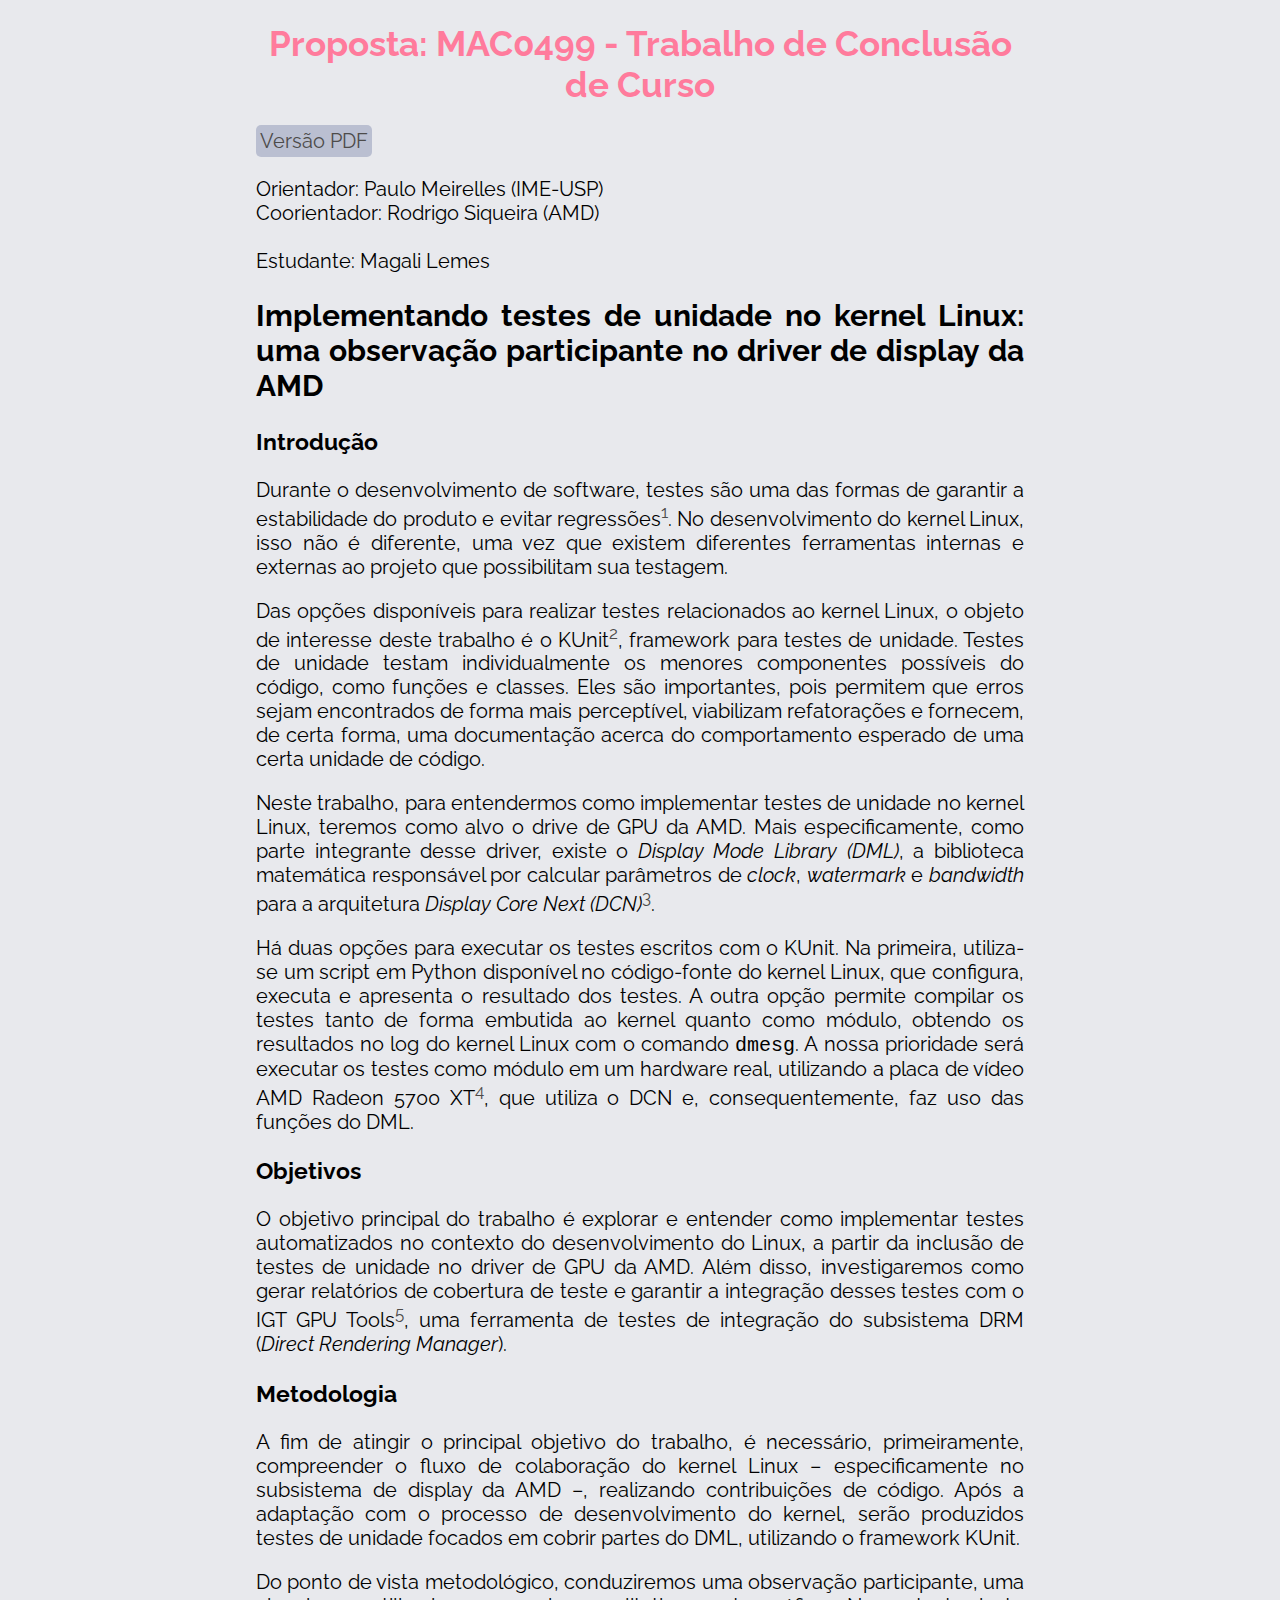
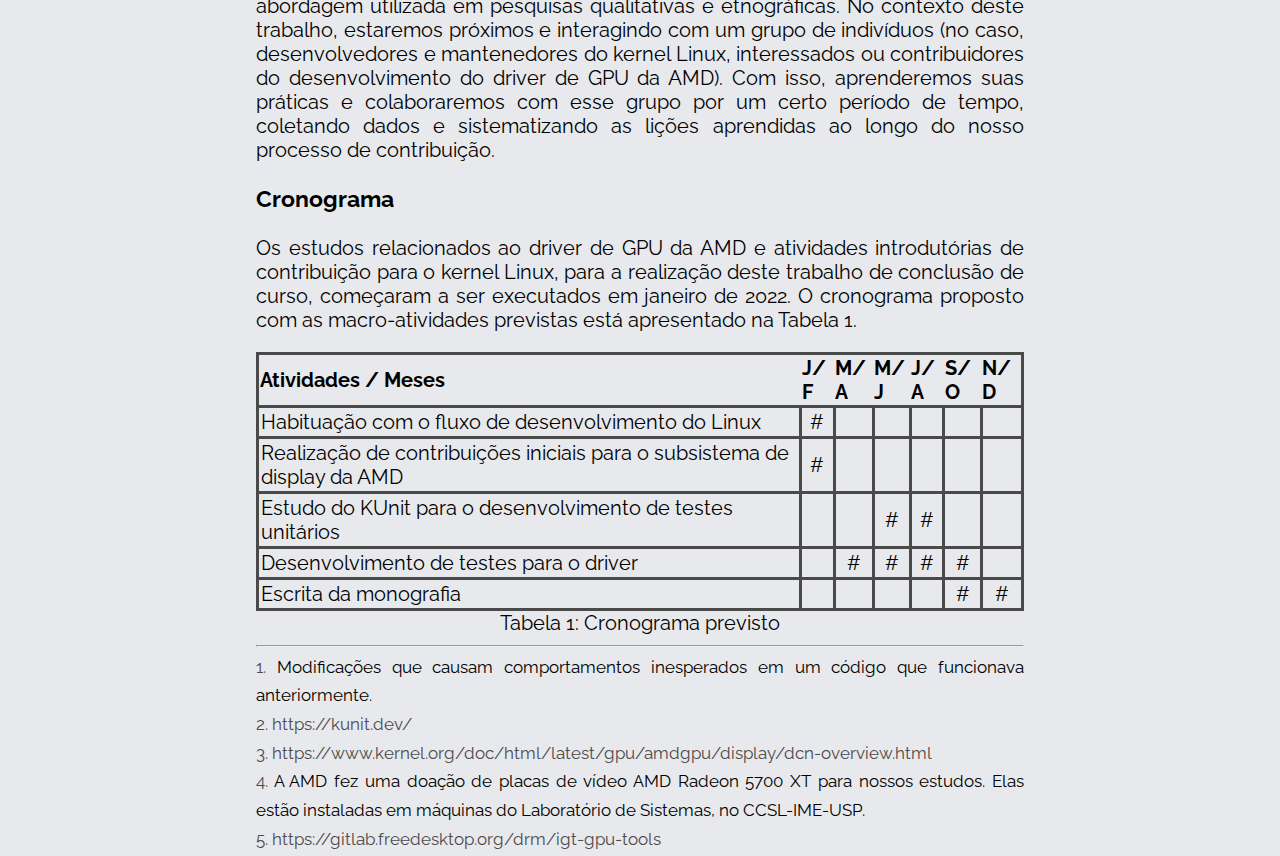
<file: proposta.html>
<!DOCTYPE html>
<html lang="en">
<head>
    <meta charset="UTF-8">
    <meta http-equiv="X-UA-Compatible" content="IE=edge">
    <meta name="viewport" content="width=device-width, initial-scale=1.0">
    <title>MAC0499 - Proposta</title>
    <link rel="icon" type="image/x-icon" href="https://freesvg.org/img/princesspenguin.png">
    <link rel="stylesheet" href="style.css">
</head>
<body>
    <div id="coluna">
        <h1 class="center">Proposta: MAC0499 - Trabalho de Conclusão de Curso</h1>
        <a href="proposta.pdf" id="pdf" target="_blank">Versão PDF</a><br><br>

        Orientador: Paulo Meirelles (IME-USP)<br>
        Coorientador: Rodrigo Siqueira (AMD)<br><br>

        Estudante: Magali Lemes

        <h2>Implementando testes de unidade no kernel Linux: uma observação
        participante no driver de display da AMD</h2>

        <h3>Introdução</h3>
        <p>Durante o desenvolvimento de software, testes são uma das formas de
        garantir a estabilidade do produto e evitar regressões<sup><a href="#fn1" id="ref1">1</a></sup>.
        No desenvolvimento do kernel Linux, isso não é diferente, uma vez que
        existem diferentes ferramentas internas e externas ao projeto que
        possibilitam sua testagem.</p>
        <p>Das opções disponíveis para realizar testes relacionados ao kernel
        Linux, o objeto de interesse deste trabalho é o KUnit<sup><a href="#fn2" id="ref2">2</a></sup>,
        framework para testes de unidade. Testes de unidade testam
        individualmente os menores componentes possíveis do código, como funções
        e classes. Eles são importantes, pois permitem que erros sejam
        encontrados de forma mais perceptível, viabilizam refatorações e
        fornecem, de certa forma, uma documentação acerca do comportamento
        esperado de uma certa unidade de código.</p>
        <p>Neste trabalho, para entendermos como implementar testes de unidade
        no kernel Linux, teremos como alvo o drive de GPU da AMD. Mais
        especificamente, como parte integrante desse driver, existe o <span class="italic">Display
        Mode Library (DML)</span>, a biblioteca matemática responsável por calcular
        parâmetros de <span class="italic">clock</span>, <span class="italic">watermark</span>
        e <span class="italic">bandwidth</span> para a arquitetura <span class="italic">Display
        Core Next (DCN)</span><sup><a href="#fn3" id="ref3">3</a></sup>.</p>
        <p>Há duas opções para executar os testes escritos com o KUnit. Na
        primeira, utiliza-se um script em Python disponível no código-fonte do
        kernel Linux, que configura, executa e apresenta o resultado dos testes.
        A outra opção permite compilar os testes tanto de forma embutida ao
        kernel quanto como módulo, obtendo os resultados no log do kernel Linux
        com o comando <span class="ms">dmesg</span>. A nossa prioridade será executar os testes como
        módulo em um hardware real, utilizando a placa de vídeo AMD Radeon 5700
        XT<sup><a href="#fn4" id="ref4">4</a></sup>, que utiliza o DCN e,
        consequentemente, faz uso das funções do DML.</p>

        <h3>Objetivos</h3>
        <p>O objetivo principal do trabalho é explorar e entender como
        implementar testes automatizados no contexto do desenvolvimento do
        Linux, a partir da inclusão de testes de unidade no driver de GPU da
        AMD. Além disso, investigaremos como gerar relatórios de cobertura de
        teste e garantir a integração desses testes com o IGT GPU Tools<sup><a href="#fn5" id="ref5">5</a></sup>,
        uma ferramenta de testes de integração do subsistema DRM (<span class="italic">Direct
        Rendering Manager</span>).</p>

        <h3>Metodologia</h3>
        <p>A fim de atingir o principal objetivo do trabalho, é necessário,
        primeiramente, compreender o fluxo de colaboração do kernel Linux –
        especificamente no subsistema de display da AMD –, realizando
        contribuições de código. Após a adaptação com o processo de
        desenvolvimento do kernel, serão produzidos testes de unidade focados em
        cobrir partes do DML, utilizando o framework KUnit.</p>
        <p>Do ponto de vista metodológico, conduziremos uma observação
        participante, uma abordagem utilizada em pesquisas qualitativas e
        etnográficas. No contexto deste trabalho, estaremos próximos e
        interagindo com um grupo de indivíduos (no caso, desenvolvedores e
        mantenedores do kernel Linux, interessados ou contribuidores do
        desenvolvimento do driver de GPU da AMD). Com isso, aprenderemos suas
        práticas e colaboraremos com esse grupo por um certo período de tempo,
        coletando dados e sistematizando as lições aprendidas ao longo do nosso
        processo de contribuição.</p>

        <h3>Cronograma</h3>
        <p>Os estudos relacionados ao driver de GPU da AMD e atividades
        introdutórias de contribuição para o kernel Linux, para a realização
        deste trabalho de conclusão de curso, começaram a ser executados em
        janeiro de 2022. O cronograma proposto com as macro-atividades previstas
        está apresentado na Tabela 1.
        </p>

        <table style="width:100%">
           <caption align="bottom">Tabela 1: Cronograma previsto</caption>
            <tr>
                <th>Atividades / Meses</th>
              <th>J/F</th>
              <th>M/A</th>
              <th>M/J</th>
              <th>J/A</th>
              <th>S/O</th>
              <th>N/D</th>
            </tr>
            <tr>
              <td>Habituação com o fluxo de desenvolvimento do Linux</td>
              <td>#</td>
              <td></td>
              <td></td>
              <td></td>
              <td></td>
              <td></td>
            </tr>
            <tr>
              <td>Realização de contribuições iniciais para o subsistema de display da AMD</td>
              <td>#</td>
              <td></td>
              <td></td>
              <td></td>
              <td></td>
              <td></td>
            </tr>
            <tr>
              <td>Estudo do KUnit para o desenvolvimento de testes unitários</td>
              <td></td>
              <td></td>
              <td>#</td>
              <td>#</td>
              <td></td>
              <td></td>
            </tr>
            <tr>
              <td>Desenvolvimento de testes para o driver</td>
              <td></td>
              <td>#</td>
              <td>#</td>
              <td>#</td>
              <td>#</td>
              <td></td>
            </tr>
              <tr>
              <td>Escrita da monografia</td>
              <td></td>
              <td></td>
              <td></td>
              <td></td>
              <td>#</td>
              <td>#</td>
            </tr>
        </table>

        <hr>
        <sup id="fn1"><a href="#ref1">1.</a> Modificações que causam comportamentos inesperados em um código que funcionava anteriormente.</sup><br>
        <sup id="fn2"><a href="#ref2">2.</a> <a href="https://kunit.dev/">https://kunit.dev/</a></sup><br>
        <sup id="fn3"><a href="#ref3">3.</a> <a href="https://www.kernel.org/doc/html/latest/gpu/amdgpu/display/dcn-overview.html">https://www.kernel.org/doc/html/latest/gpu/amdgpu/display/dcn-overview.html</a></sup><br>
        <sup id="fn4"><a href="#ref4">4.</a> A AMD fez uma doação de placas de vídeo AMD Radeon 5700 XT para nossos estudos. Elas estão instaladas em máquinas do Laboratório de Sistemas, no CCSL-IME-USP.</sup><br>
        <sup id="fn5"><a href="#ref5">5.</a> <a href="https://gitlab.freedesktop.org/drm/igt-gpu-tools">https://gitlab.freedesktop.org/drm/igt-gpu-tools</a></sup><br>
    </div>
</body>
</html>
</file>
<file: style.css>
@import url('https://fonts.googleapis.com/css2?family=Raleway&display=swap');
html, body {
    height: 100%;
}
html {
    display: table;
    margin: auto;
}
a:link {
    text-decoration: none;
    color: #4d4b4a;
}
a:visited {
    text-decoration: none;
    color: #393444;
}
body {
    display: table-cell;
    vertical-align: middle;
    background-color: #e8e9ed;
    font-family: 'Raleway', sans-serif;
    font-size: 36px;
    text-align: center;
    width: 100%;
}
header, h1 {
    color: #ff7b9c;
}
h1 {
    font-size: 35px;
}
li {
    display: inline-block;
}
table, td {
    border: 3px solid #4a4a4a;
    border-collapse: collapse;
}
table {
    word-break: break-word;
}
td {
    text-align: center;
    padding: 2px;
}
td:first-child {
    text-align: left;
}
#coluna {
    font-size: 20px;
    text-align: justify;
    margin: auto;
    width: 60%;
}
#home {
    width: 700px;
}
#pdf {
    background-color: #babfd1;
    border-radius: 5px;
    padding: 4px;
}
.center {
    text-align: center;
}
.info {
    font-size: 20px;
    text-align: justify;
}
.italic {
    font-style: italic;
}
.ms {
    font-family: monospace;
}
.menu a, .menu div {
    padding: 6px 15px;
    text-decoration: none;
    color: #EEEDE7;
    display: inline;
}
.menu a:hover, .menu div:hover {
    background-color: #607196;
}
.menu {
    background-color: #babfd1;
    padding: 3px;
}
.resumo {
    font-size: 18px;
    text-align: justify;
}
@media only screen and (max-width: 1000px) {
    #coluna {
        width: 95%;
        word-wrap: break-word;
    }
    #home {
        width: 100%;
    }
}
</file>
